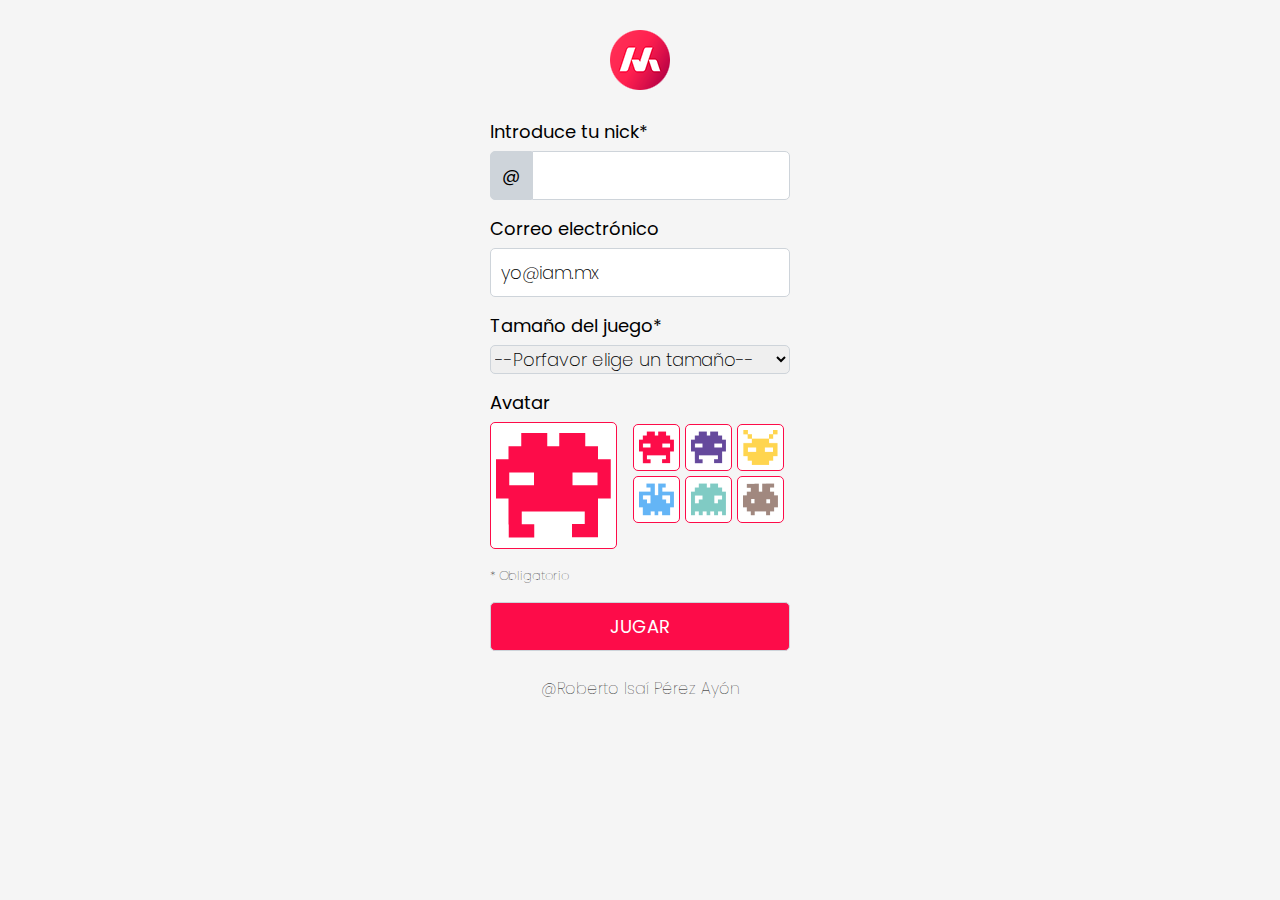
<file: index.html>
<!DOCTYPE html>
<html lang="es">

<head>
    <meta charset="UTF-8" />
    <meta name="viewport" content="width=device-width, initial-scale=1.0" />
    <link rel="stylesheet" href="./css/reset.css" />
    <link rel="stylesheet" href="./css/style.css" />
    <link rel="preconnect" href="https://fonts.googleapis.com" />
    <link rel="preconnect" href="https://fonts.gstatic.com" crossorigin />
    <link href="https://fonts.googleapis.com/css2?family=Poppins:wght@100;200;300;400;500&display=swap"
        rel="stylesheet" />
    <title>Masterdots Game</title>
</head>

<body>
    <!-- CABECERA -->
    <header>
        <img src="./img/logo.png" alt="Logo Masterdots" />
    </header>
    <!-- FORMULARIO DE USUARIO -->
    <main>
        <div>
            <p id="error"></p>
        </div>
        <form action="juego.html" id="formEntrada">
            <div class="itemform">
                <label for="nick">Introduce tu nick*</label>
                <input type="text" name="nick" value="@" id="nicka" readonly />
                <input type="text" name="nick" id="nick" required minlength="2" />
            </div>
            <div class="itemform">
                <label for="correo">Correo electrónico</label>
                <input type="email" name="correo" value="yo@iam.mx" id="correo" />
            </div>
            <div class="itemform">
                <label for="nick">Tamaño del juego*</label>
                <select name="tamano" id="tamano">
                    <option value="0">--Porfavor elige un tamaño--</option>
                    <option value="1">4x4</option>
                    <option value="2">5x5</option>
                    <option value="3">6x6</option>
                </select>
            </div>
            <div class="itemform">
                <div id="avatar">
                    <label for="avatar">Avatar</label>
                    <div id="avatarContainer">
                        <img src="./img/avatar1.png" alt="" id="avatarImg">
                    </div>
                </div>
                <div id="avatargrid">
                    <div class="avatarItem">
                        <img src="./img/avatar1.png" class="avatarImgItem" alt="" width="35" draggable="true">
                    </div>
                    <div class="avatarItem">
                        <img src="./img/avatar2.png" class="avatarImgItem" alt="" width="35" draggable="true">
                    </div>
                    <div class="avatarItem">
                        <img src="./img/avatar3.png" class="avatarImgItem" alt="" width="35" draggable="true">
                    </div>
                    <div class="avatarItem">
                        <img src="./img/avatar4.png" class="avatarImgItem" alt="" width="35" draggable="true">
                    </div>
                    <div class="avatarItem">
                        <img src="./img/avatar5.png" class="avatarImgItem" alt="" width="35" draggable="true">
                    </div>
                    <div class="avatarItem">
                        <img src="./img/avatar6.png" class="avatarImgItem" alt="" width="35" draggable="true">
                    </div>
                </div>
            </div>
            <div class="itemform">
                <p id="obli">* Obligatorio</p>
            </div>
            <div class="itemform">
                <input type="submit" value="JUGAR" id="jugar" />
            </div>
        </form>
    </main>
    <!-- PIE DE PAGINA -->
    <footer>
        <p>@Roberto Isaí Pérez Ayón</p>
    </footer>
    <script src="./js/datosUsuario.js"></script>
    <script src="./js/app.js"></script>
</body>

</html>
</file>
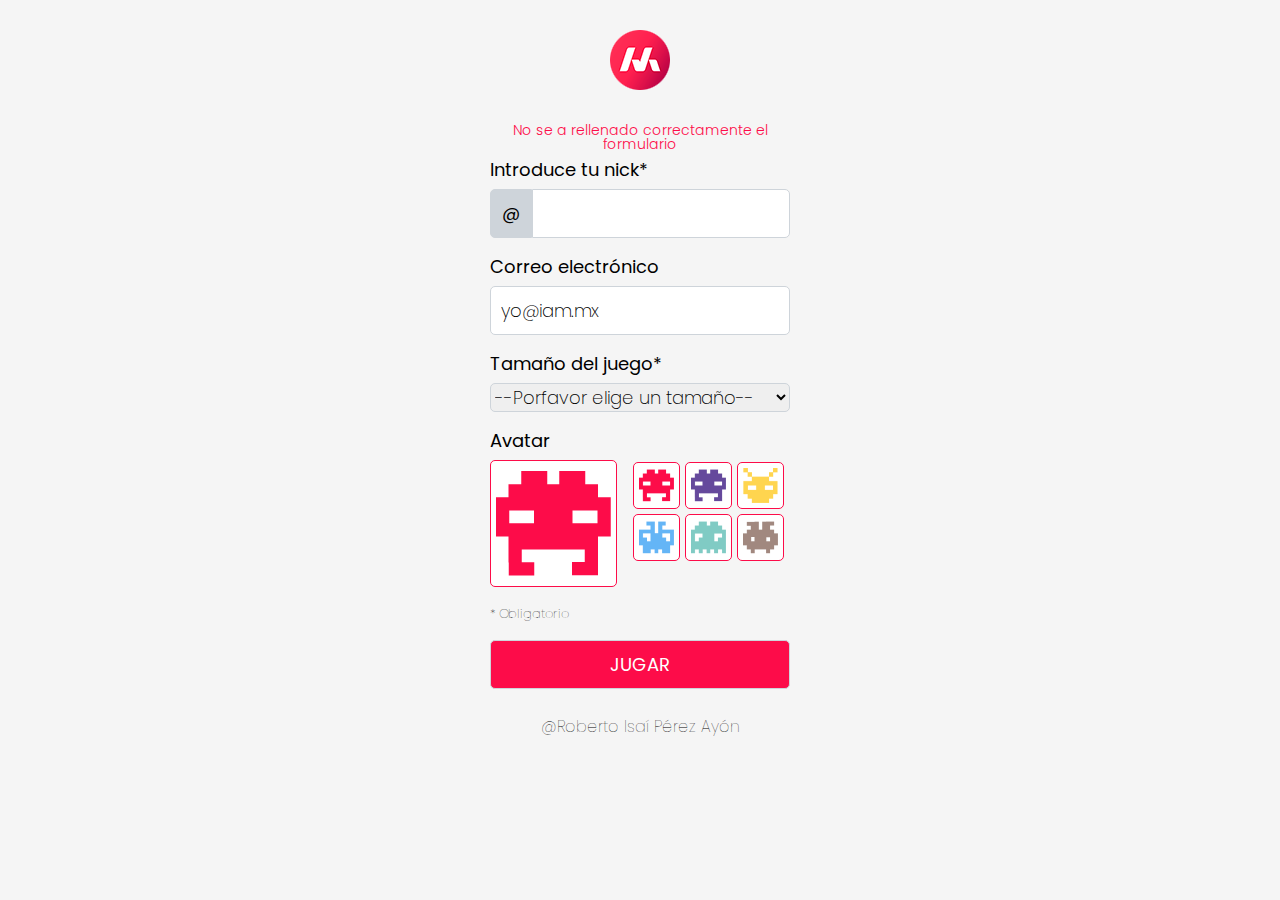
<file: juego.html>
<!DOCTYPE html>
<html lang="en">
  <head>
    <meta charset="UTF-8" />
    <meta name="viewport" content="width=device-width, initial-scale=1.0" />
    <title>Juego</title>
  </head>
  <body>
    <h1>Juego MASTERDOTS</h1>
  </body>
  <script src="./js/datosUsuario.js"></script>
  <script src="./js/juego.js"></script>
</html>
</file>
<file: css/style.css>
body {
  background-color: #f5f5f5;
  font-family: "Poppins", sans-serif;
}
header, footer {
  text-align: center;
  margin: 30px auto 0 auto;
  width: 300px;
}
main {
  margin: 30px auto 0 auto;
  width: 300px;
}
form {
  display: flex;
  flex-direction: column;
  row-gap: 20px;
  font-size: 18px;
}
label {
  display: block;
  margin-bottom: 10px;
}
input {
  display: inline;
  font-family: "Poppins", sans-serif;
  width: 236px;
  border: 1px solid #ced4da;
  padding: 10px;
  border-radius: 0px 5px 5px 0px;
  font-weight: 200;
  font-size: 18px;
}
input[type="email"] {
  border: 1px solid #ced4da;
  font-weight: 200;
  font-size: 18px;
  border-radius: 5px;
  width: 278px;
}
input[type="submit"] {
  width: 100%;
  background-color: #fd0c49;
  color: #fff;
  font-weight: 400;
  border-radius: 5px;
}
select {
  font-family: "Poppins", sans-serif;
  width: 100%;
  border: 1px solid #ced4da;
  border-radius: 5px;
  font-weight: 200;
  font-size: 18px;
}
footer {
  font-weight: 100;
}

/*Clases*/
.avatarItem{
  background-color: #fff;
  border: solid 1px #fd0c49;
  border-radius: 5px;
  width: 40px;
  height: 40px;
  padding-top: 5px;
  padding-left: 5px;
}

/* IDs */
#obli {
  font-size: small;
  font-weight: 100
}
#nicka {
  float: left;
  font-family: "Poppins", sans-serif;
  text-align: center;
  width: 20px;
  background-color: #ced4da;
  border: 1px solid #ced4da;
  padding: 10px;
  border-radius: 5px 0px 0px 5px;
  font-weight: 400;
  font-size: 18px;
}
#error {
  text-align: center;
  color: #fd0c49;
  font-weight: 300;
  font-size: 14px;
  margin: 10px;
}
#avatar{
  float:left;
}
#avatarContainer{
  display: flex;
  background-color: #fff;
  border: solid 1px #fd0c49;
  border-radius: 5px;
  width: 125px;
  height: 125px;
  justify-content:center;
  align-items:center;
  margin-right: 10px;
}
#avatargrid{
  display: flex;
  justify-content:center;
  align-items:center;
  flex-wrap: wrap;
  gap: 5px;
  margin-top: 30px;
}
</file>
